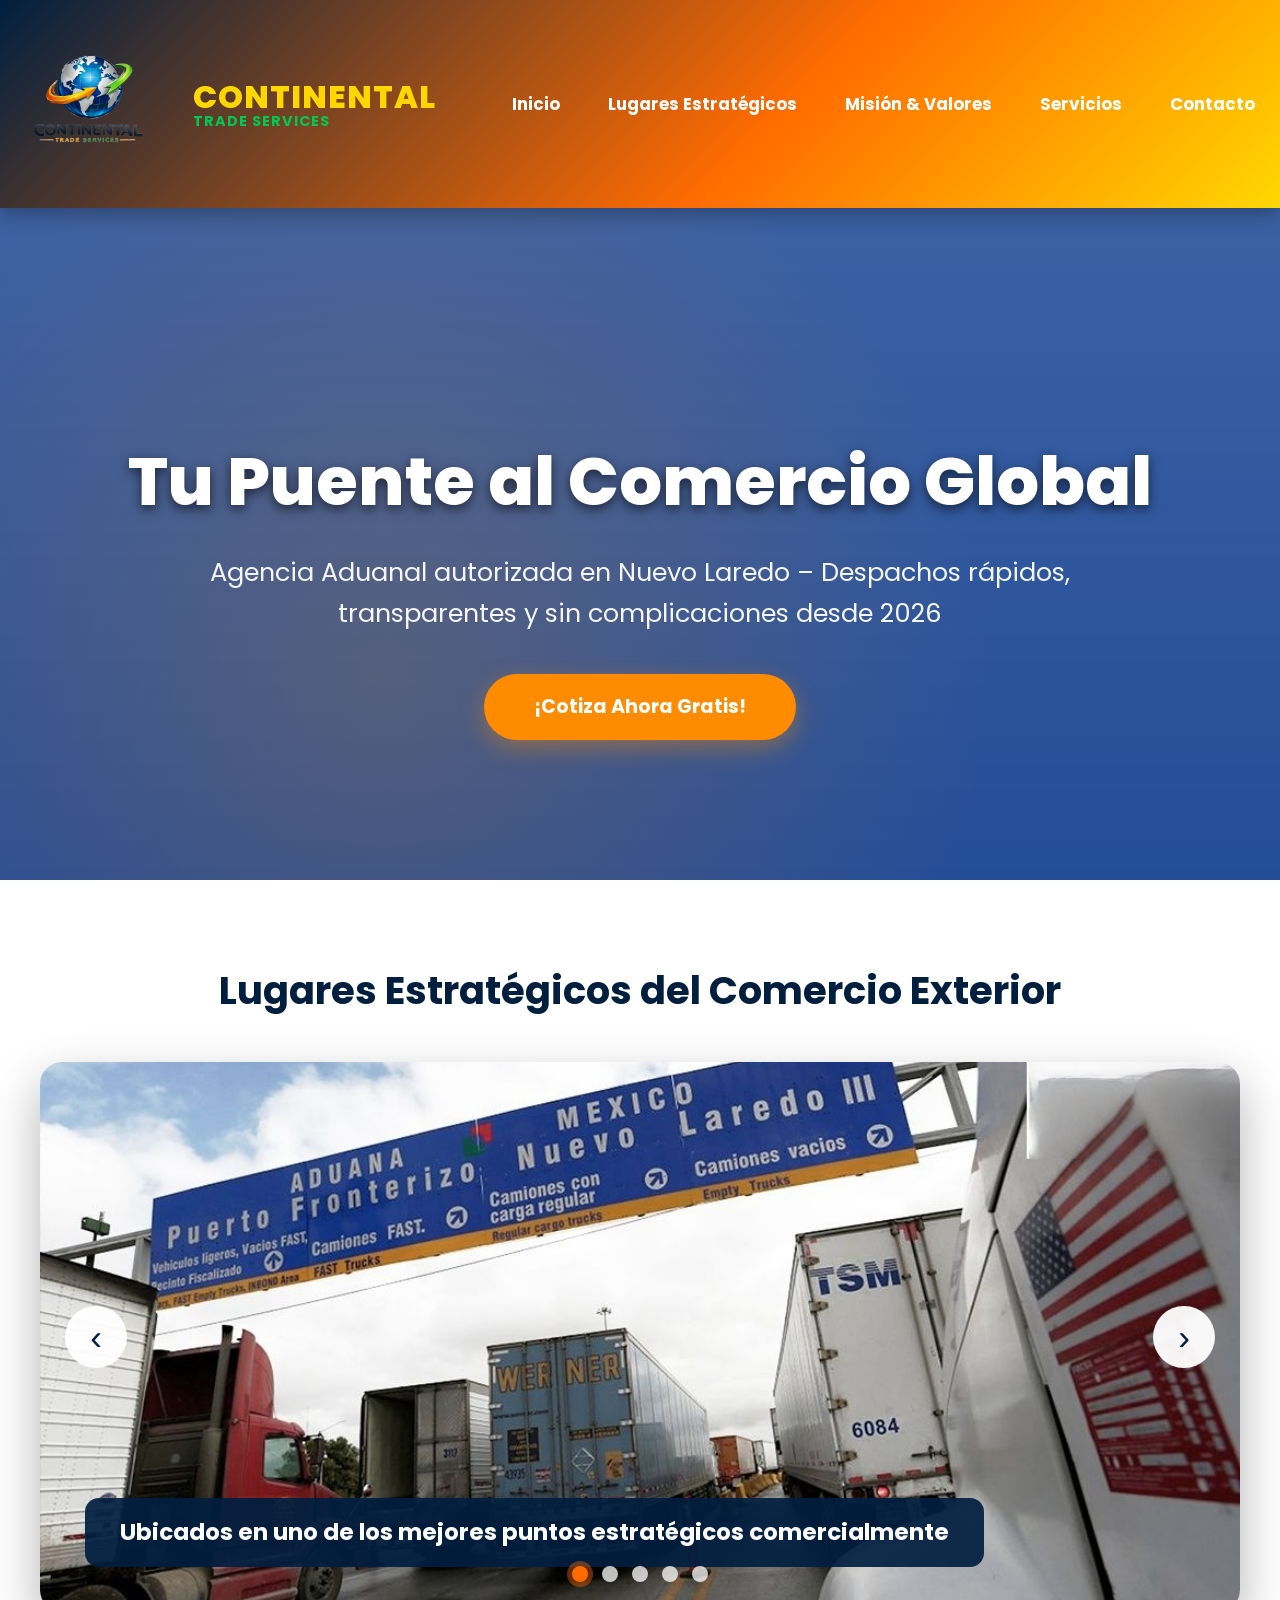
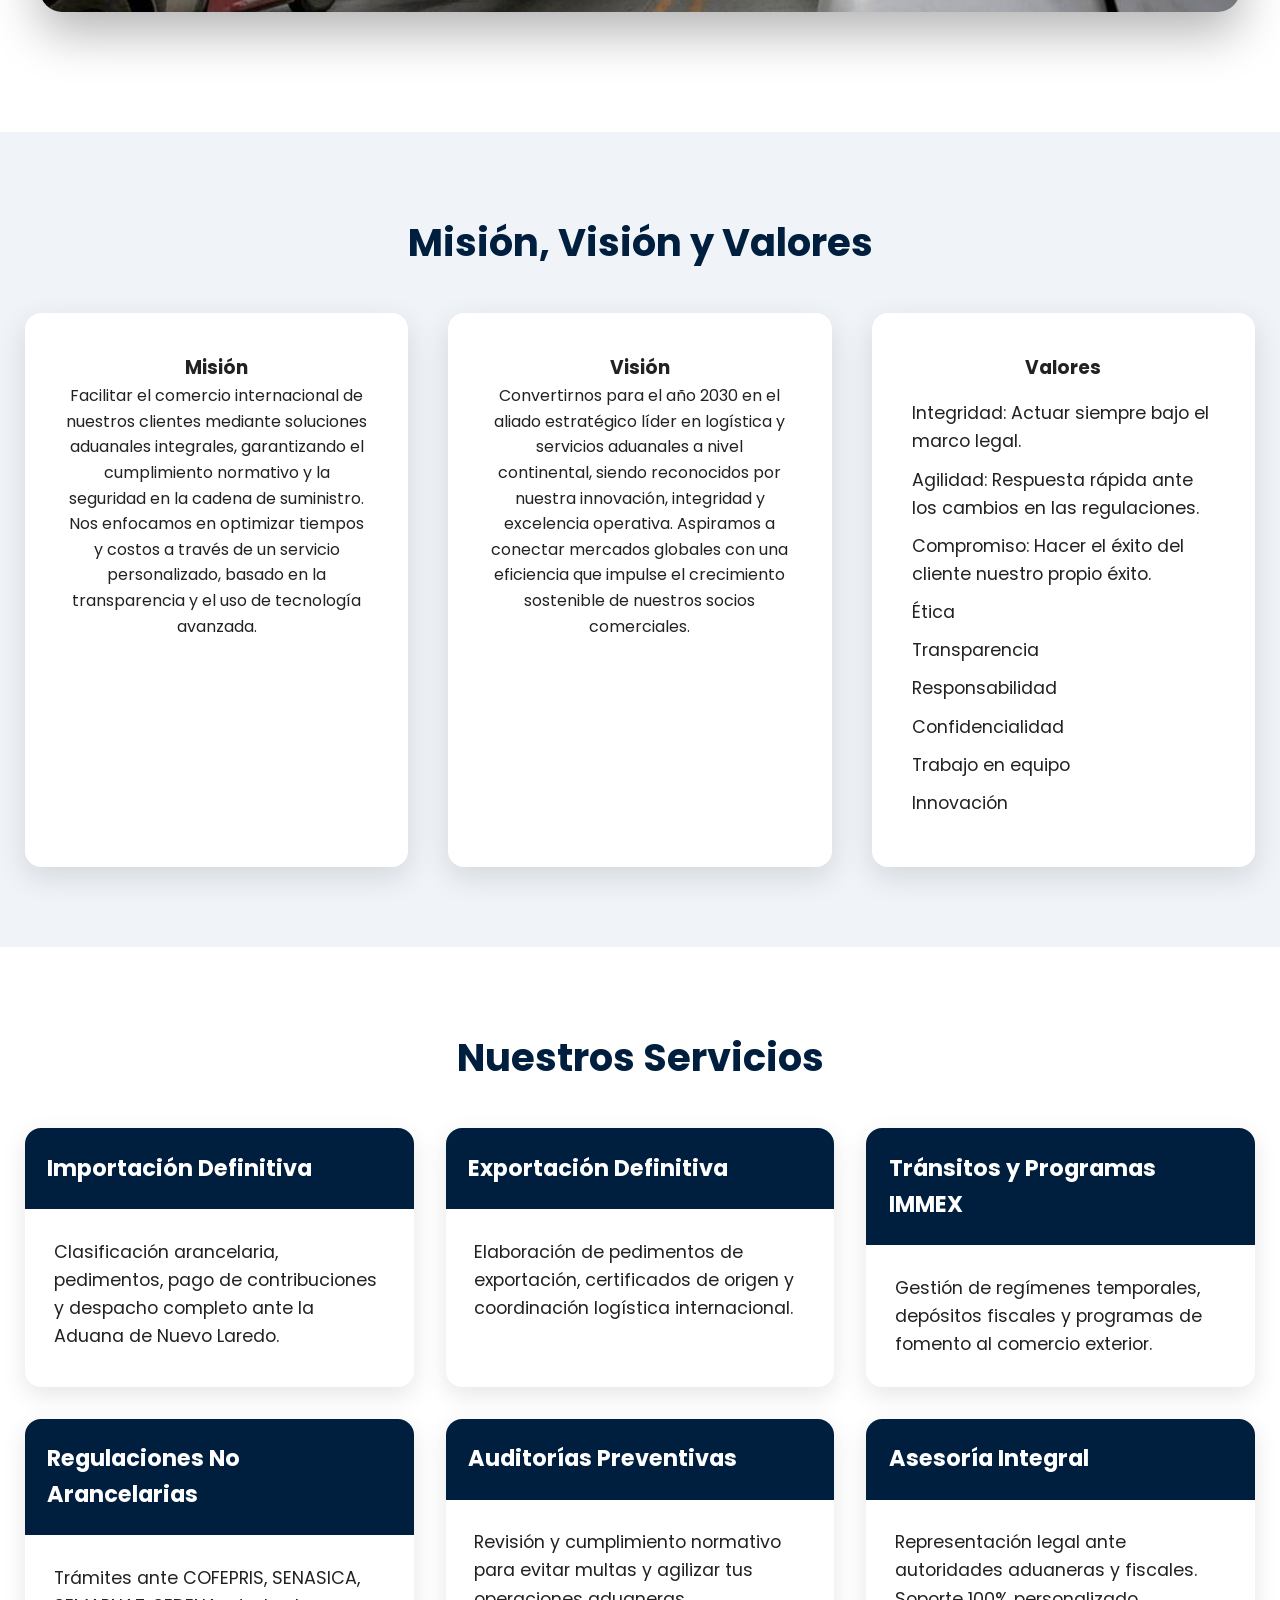
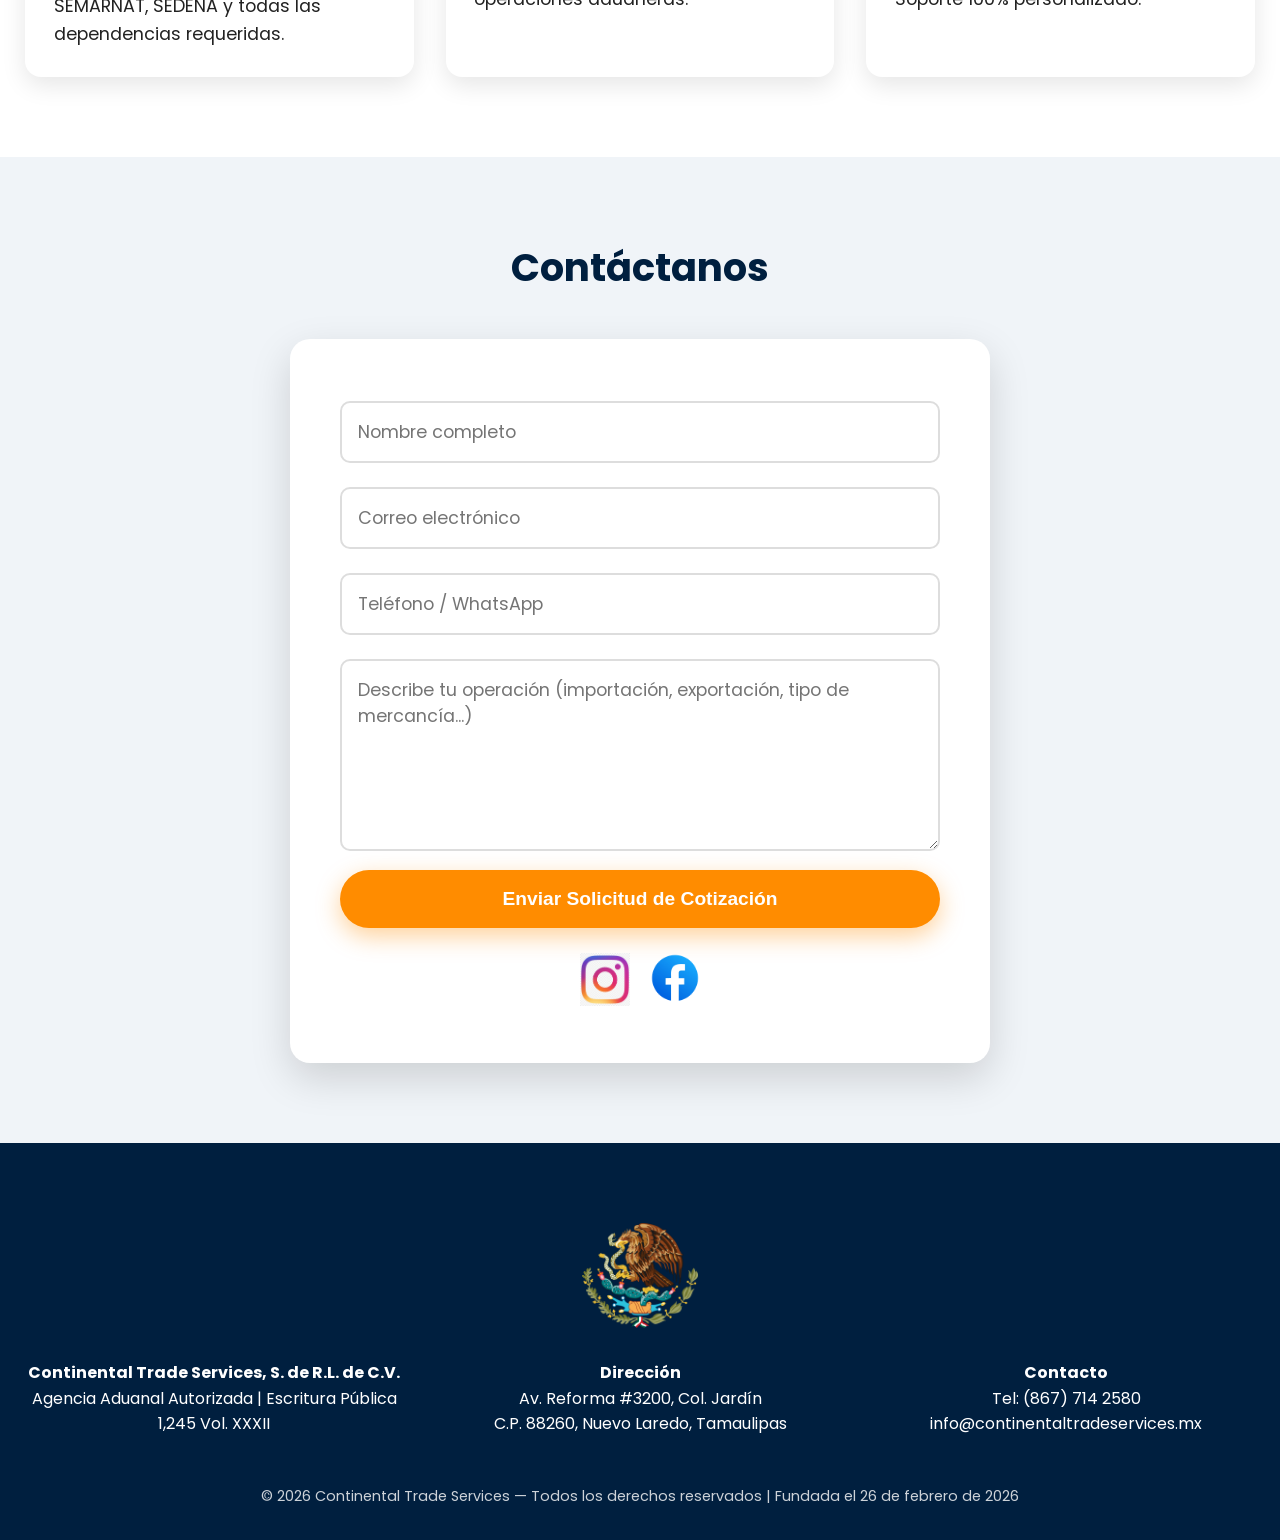
<file: index.html>
<!DOCTYPE html>
<html lang="es">
<head>
  <meta charset="UTF-8" />
  <meta name="viewport" content="width=device-width, initial-scale=1.0" />
  <title>Continental Trade Services | Agencia Aduanal Nuevo Laredo</title>
  <meta name="description" content="Agencia Aduanal S. de R.L. de C.V. fundada en 2026. Despachos rápidos y confiables en frontera México-USA.">

  <link rel="preconnect" href="https://fonts.googleapis.com">
  <link rel="preconnect" href="https://fonts.gstatic.com" crossorigin>
  <link href="https://fonts.googleapis.com/css2?family=Poppins:wght@400;600;700;800&display=swap" rel="stylesheet">

  <link rel="stylesheet" href="styles.css">
</head>
<body>

<header id="header">
  <div class="container header-content">
    <div class="logo-container">
      <img src="IMAGENES/Logo-Continental1.png" alt="Logo Continental Trade Services">
      <div class="logo-text">
        <span>CONTINENTAL</span>
        <small>TRADE SERVICES</small>
      </div>
    </div>

    <button class="menu-toggle" id="menuToggle" aria-label="Abrir menú">
      ☰
    </button>

    <nav id="mainNav">
      <ul>
        <li><a href="#inicio">Inicio</a></li>
        <li><a href="#carrusel">Lugares Estratégicos</a></li>
        <li><a href="#mvv">Misión & Valores</a></li>
        <li><a href="#servicios">Servicios</a></li>
        <li><a href="#contacto">Contacto</a></li>
      </ul>
    </nav>
  </div>
</header>

  <section id="inicio" class="hero">
    <div class="container">
      <h1>Tu Puente al Comercio Global</h1>
      <p>Agencia Aduanal autorizada en Nuevo Laredo – Despachos rápidos, transparentes y sin complicaciones desde 2026</p>
      <a href="#contacto" class="btn">¡Cotiza Ahora Gratis!</a>
    </div>
  </section>

  <section id="carrusel" class="section-white">
    <div class="container">
      <h2>Lugares Estratégicos del Comercio Exterior</h2>

      <div class="carrusel-container">
        <div class="carrusel-slides" id="carruselSlides">
          <div class="slide">
            <img src="IMAGENES/aduana1.jpg" alt="Aduana">
            <div class="caption">Ubicados en uno de los mejores puntos estratégicos comercialmente</div>
          </div>

          <div class="slide">
            <img src="IMAGENES/EnviosMundo.jpg" alt="Envíos al Mundo">
            <div class="caption">Despachos diarios a todo el mundo</div>
          </div>

          <div class="slide">
            <img src="IMAGENES/Puerto y Gruas.jpg" alt="Puerto y Grúas">
            <div class="caption">Puerto y Grúas – Comercio Exterior</div>
          </div>

          <div class="slide">
            <img src="IMAGENES/Recintos.jpg" alt="Recintos">
            <div class="caption">Recintos fiscalizados y bodegas</div>
          </div>

          <div class="slide">
            <img src="IMAGENES/Maritima.webp" alt="Marítima">
            <div class="caption">Mayor presencia marítima</div>
          </div>
        </div>

        <button class="carrusel-btn prev" id="prevBtn" aria-label="Anterior">‹</button>
        <button class="carrusel-btn next" id="nextBtn" aria-label="Siguiente">›</button>
        <div class="dots" id="dots"></div>
      </div>
    </div>
  </section>

  <section id="mvv" class="section-light">
    <div class="container">
      <h2>Misión, Visión y Valores</h2>

      <div class="mvv-grid">
        <div class="mvv-card">
          <h3>Misión</h3>
          <p>
            Facilitar el comercio internacional de nuestros clientes mediante soluciones aduanales integrales,
            garantizando el cumplimiento normativo y la seguridad en la cadena de suministro. Nos enfocamos en
            optimizar tiempos y costos a través de un servicio personalizado, basado en la transparencia y el uso
            de tecnología avanzada.
          </p>
        </div>

        <div class="mvv-card">
          <h3>Visión</h3>
          <p>
            Convertirnos para el año 2030 en el aliado estratégico líder en logística y servicios aduanales a nivel
            continental, siendo reconocidos por nuestra innovación, integridad y excelencia operativa. Aspiramos a
            conectar mercados globales con una eficiencia que impulse el crecimiento sostenible de nuestros socios comerciales.
          </p>
        </div>

        <div class="mvv-card">
          <h3>Valores</h3>
          <ul class="values-list">
            <li>Integridad: Actuar siempre bajo el marco legal.</li>
            <li>Agilidad: Respuesta rápida ante los cambios en las regulaciones.</li>
            <li>Compromiso: Hacer el éxito del cliente nuestro propio éxito.</li>
            <li>Ética</li>
            <li>Transparencia</li>
            <li>Responsabilidad</li>
            <li>Confidencialidad</li>
            <li>Trabajo en equipo</li>
            <li>Innovación</li>
          </ul>
        </div>
      </div>
    </div>
  </section>

  <section id="servicios" class="section-white">
    <div class="container">
      <h2>Nuestros Servicios</h2>

      <div class="services-grid">
        <div class="service-card">
          <h3>Importación Definitiva</h3>
          <p>Clasificación arancelaria, pedimentos, pago de contribuciones y despacho completo ante la Aduana de Nuevo Laredo.</p>
        </div>

        <div class="service-card">
          <h3>Exportación Definitiva</h3>
          <p>Elaboración de pedimentos de exportación, certificados de origen y coordinación logística internacional.</p>
        </div>

        <div class="service-card">
          <h3>Tránsitos y Programas IMMEX</h3>
          <p>Gestión de regímenes temporales, depósitos fiscales y programas de fomento al comercio exterior.</p>
        </div>

        <div class="service-card">
          <h3>Regulaciones No Arancelarias</h3>
          <p>Trámites ante COFEPRIS, SENASICA, SEMARNAT, SEDENA y todas las dependencias requeridas.</p>
        </div>

        <div class="service-card">
          <h3>Auditorías Preventivas</h3>
          <p>Revisión y cumplimiento normativo para evitar multas y agilizar tus operaciones aduaneras.</p>
        </div>

        <div class="service-card">
          <h3>Asesoría Integral</h3>
          <p>Representación legal ante autoridades aduaneras y fiscales. Soporte 100% personalizado.</p>
        </div>
      </div>
    </div>
  </section>

  <section id="contacto" class="section-light">
    <div class="container">
      <h2>Contáctanos</h2>

      <form id="contactForm" class="contact-form">
        <input type="text" placeholder="Nombre completo" required>
        <input type="email" placeholder="Correo electrónico" required>
        <input type="tel" placeholder="Teléfono / WhatsApp" required>
        <textarea rows="6" placeholder="Describe tu operación (importación, exportación, tipo de mercancía...)" required></textarea>
        <button type="submit" class="btn form-btn">Enviar Solicitud de Cotización</button>
        <div class="social-img-links">
  
        <a href="https://www.instagram.com/continentaltrade_services?igsh=enI0ZGV5bnh6MHJi" target="_blank" rel="noopener noreferrer">
        <img src="IMAGENES/LogoInsta2.png" alt="Instagram">
        </a>

        <a href="https://www.facebook.com/share/1MpzgLjv1P/" target="_blank" rel="noopener noreferrer">
        <img src="IMAGENES/LogoFace1.webp" alt="Facebook">
        </a>

        </div>
      </form>
      
    </div>
  </section>

  <footer>
  <div class="container">
    <div class="footer-logo">
      <img src="IMAGENES/LogoMexico.png" alt="Logo México">
    </div>

    <div class="footer-grid">
      <div>
        <strong>Continental Trade Services, S. de R.L. de C.V.</strong><br>
        Agencia Aduanal Autorizada | Escritura Pública 1,245 Vol. XXXII
      </div>

      <div>
        <strong>Dirección</strong><br>
        Av. Reforma #3200, Col. Jardín<br>
        C.P. 88260, Nuevo Laredo, Tamaulipas
      </div>

      <div>
        <strong>Contacto</strong><br>
        Tel: (867) 714 2580<br>
        info@continentaltradeservices.mx
      </div>
    </div>

    <div class="social-links">
      <a href="https://www.facebook.com/TU_PAGINA" target="_blank" aria-label="Facebook">
        <i class="fa-brands fa-facebook-f"></i>
      </a>

      <a href="https://www.instagram.com/TU_CUENTA" target="_blank" aria-label="Instagram">
        <i class="fa-brands fa-instagram"></i>
      </a>

      <a href="https://www.linkedin.com/company/TU_EMPRESA" target="_blank" aria-label="LinkedIn">
        <i class="fa-brands fa-linkedin-in"></i>
      </a>

      <a href="https://wa.me/528671234567" target="_blank" aria-label="WhatsApp">
        <i class="fa-brands fa-whatsapp"></i>
      </a>
        </div>
    <p class="footer-copy">© 2026 Continental Trade Services — Todos los derechos reservados | Fundada el 26 de febrero de 2026</p>
  </div>
</footer>
  

  <script src="script.js"></script>
</body>
</html>
</file>
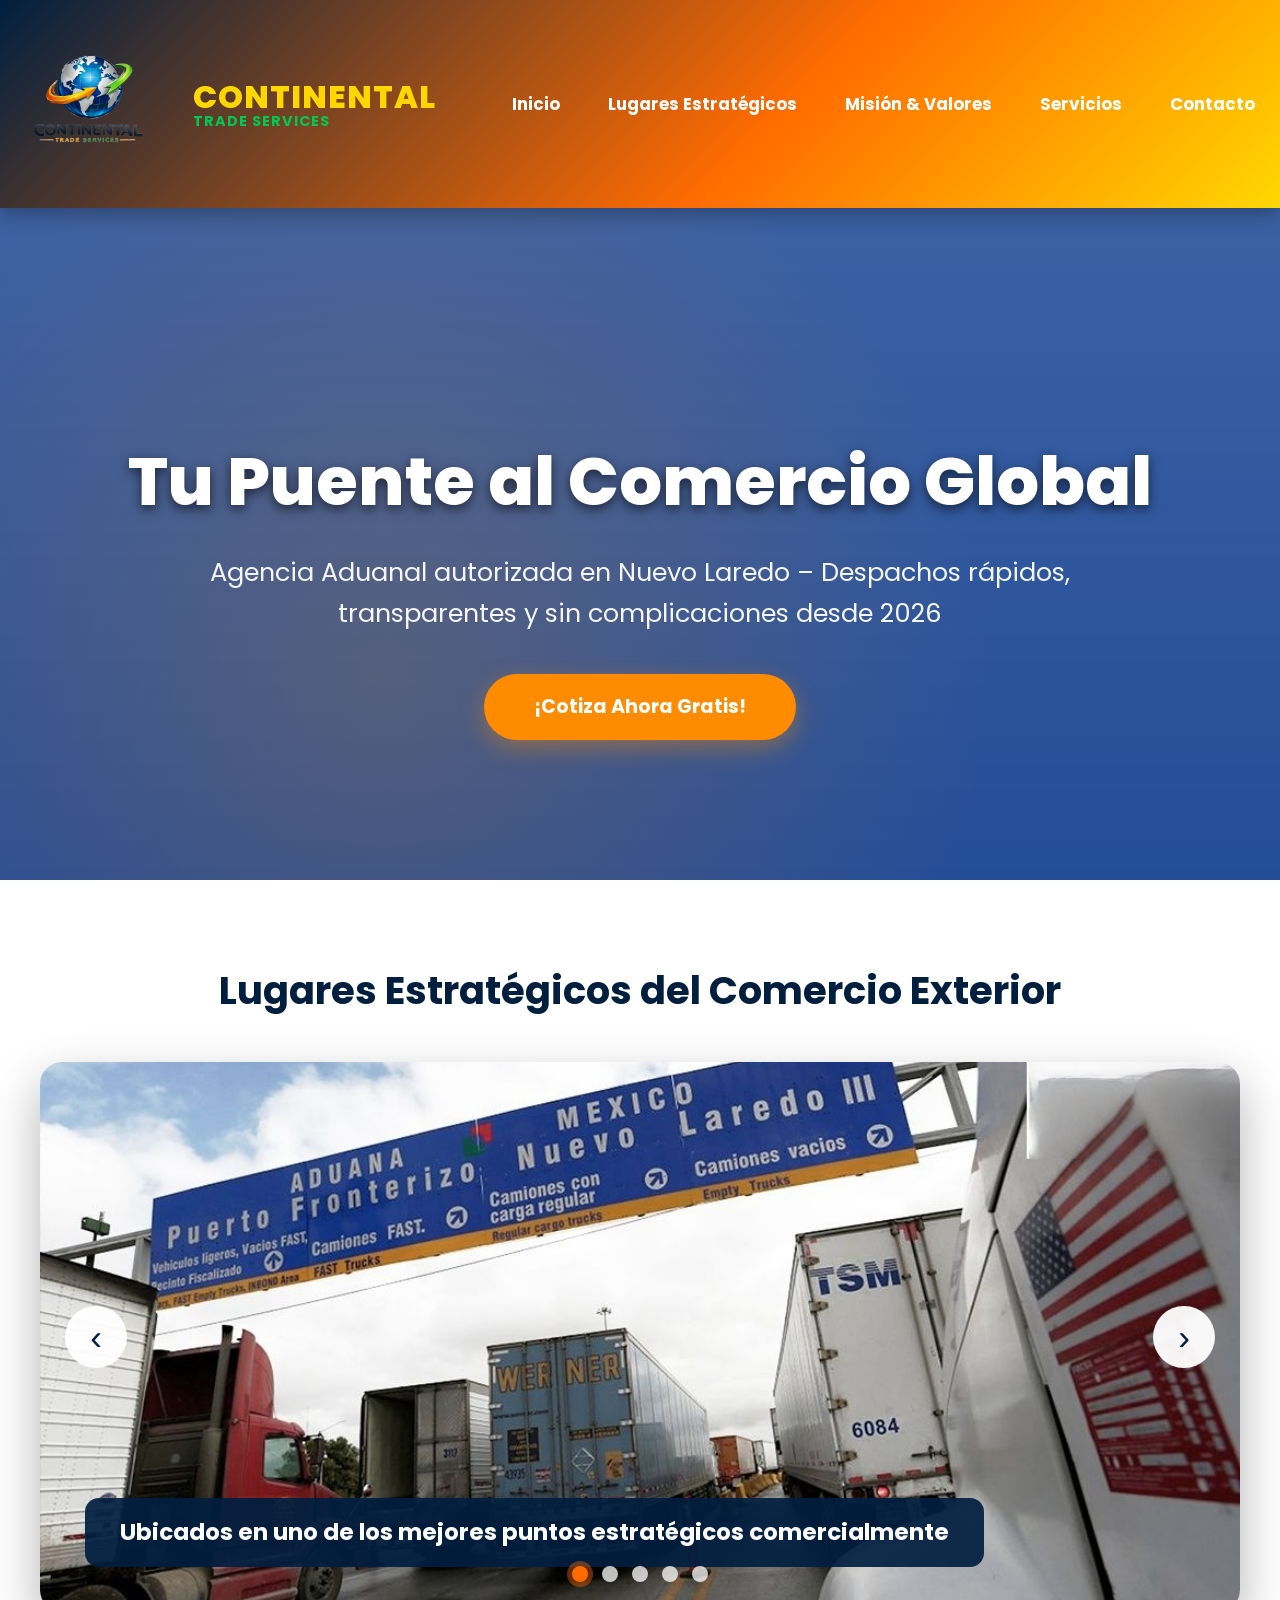
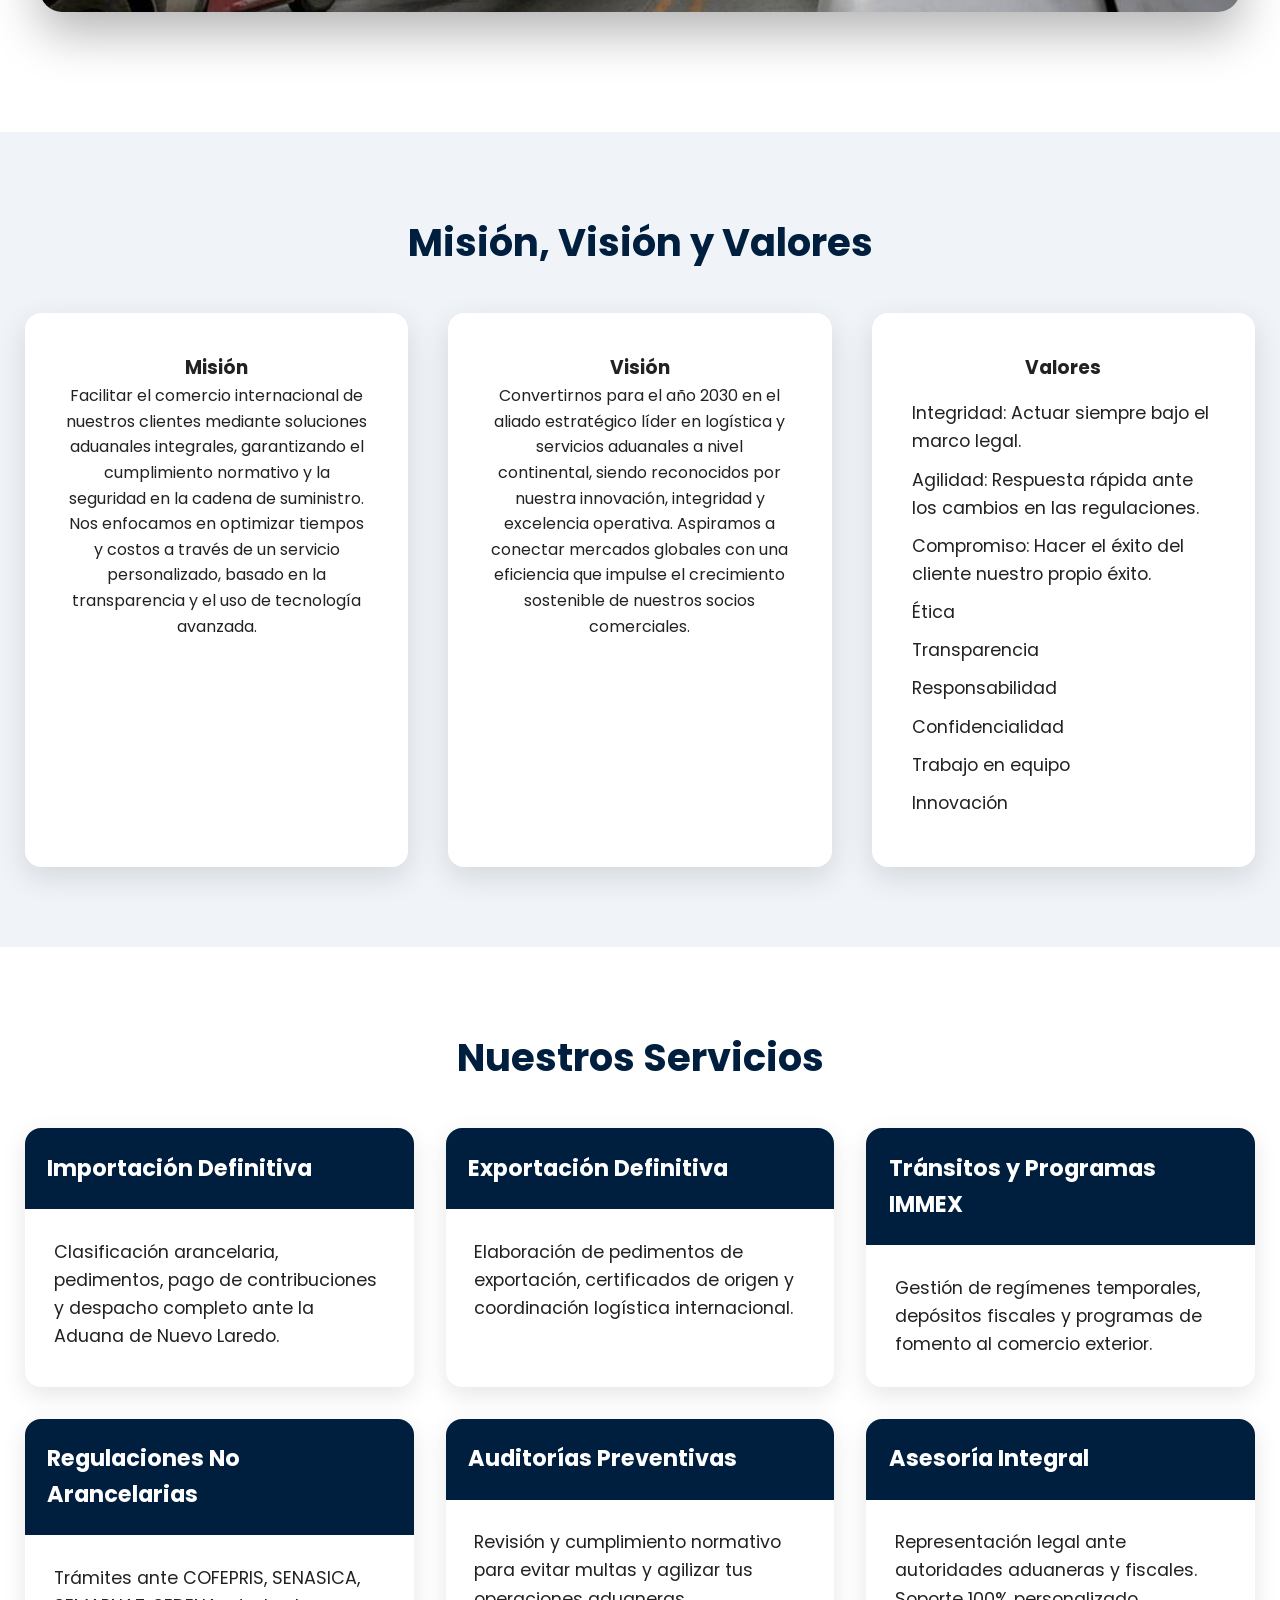
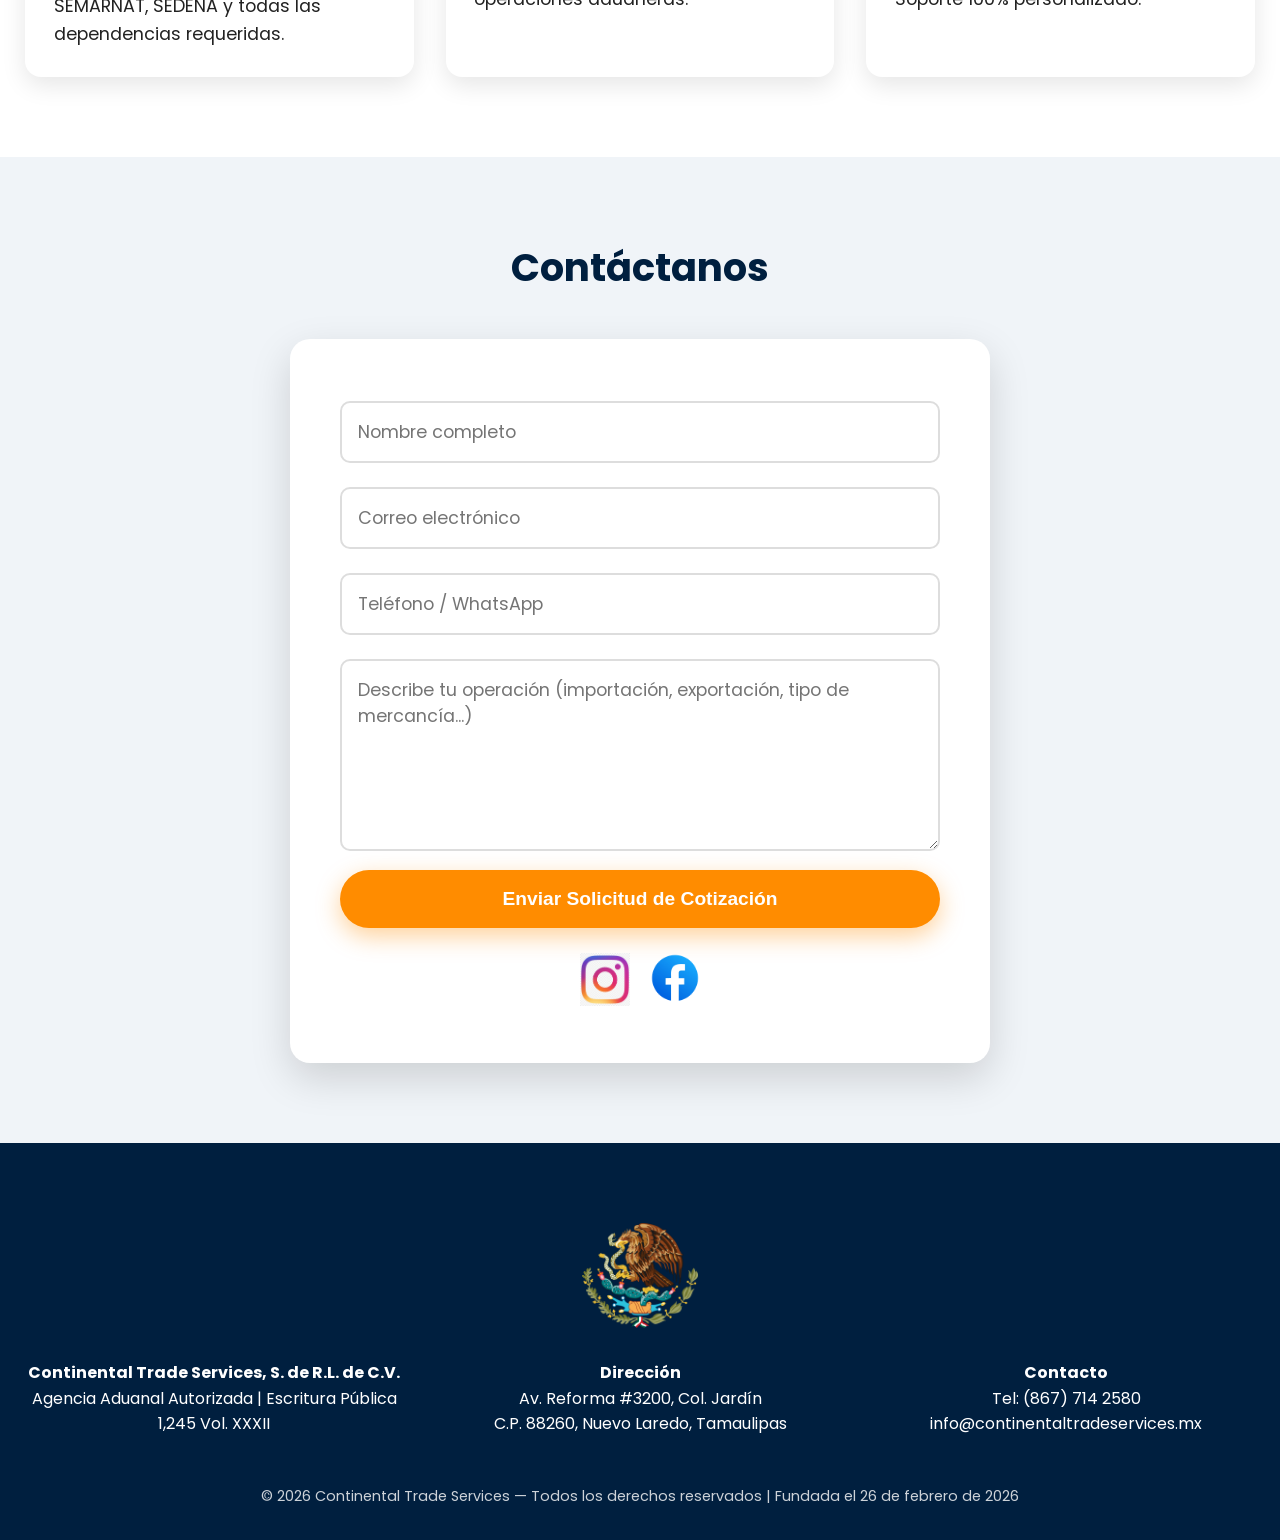
<file: CONTINENTAL_WEB/index.html>
<!DOCTYPE html>
<html lang="es">
<head>
  <meta charset="UTF-8" />
  <meta name="viewport" content="width=device-width, initial-scale=1.0" />
  <title>Continental Trade Services | Agencia Aduanal Nuevo Laredo</title>
  <meta name="description" content="Agencia Aduanal S. de R.L. de C.V. fundada en 2026. Despachos rápidos y confiables en frontera México-USA.">

  <link rel="preconnect" href="https://fonts.googleapis.com">
  <link rel="preconnect" href="https://fonts.gstatic.com" crossorigin>
  <link href="https://fonts.googleapis.com/css2?family=Poppins:wght@400;600;700;800&display=swap" rel="stylesheet">

  <link rel="stylesheet" href="styles.css">
</head>
<body>

  <header id="header">
    <div class="container header-content">
      <div class="logo-container">
        <img src="IMAGENES/Logo-Continental1.png" alt="Logo Continental Trade Services">
        <div class="logo-text">
          <span>CONTINENTAL</span>
          <small>TRADE SERVICES</small>
        </div>
      </div>

      <nav>
        <ul>
          <li><a href="#inicio">Inicio</a></li>
          <li><a href="#carrusel">Lugares Estratégicos</a></li>
          <li><a href="#mvv">Misión & Valores</a></li>
          <li><a href="#servicios">Servicios</a></li>
          <li><a href="#contacto">Contacto</a></li>
        </ul>
      </nav>
    </div>
  </header>

  <section id="inicio" class="hero">
    <div class="container">
      <h1>Tu Puente al Comercio Global</h1>
      <p>Agencia Aduanal autorizada en Nuevo Laredo – Despachos rápidos, transparentes y sin complicaciones desde 2026</p>
      <a href="#contacto" class="btn">¡Cotiza Ahora Gratis!</a>
    </div>
  </section>

  <section id="carrusel" class="section-white">
    <div class="container">
      <h2>Lugares Estratégicos del Comercio Exterior</h2>

      <div class="carrusel-container">
        <div class="carrusel-slides" id="carruselSlides">
          <div class="slide">
            <img src="IMAGENES/aduana1.jpg" alt="Aduana">
            <div class="caption">Ubicados en uno de los mejores puntos estratégicos comercialmente</div>
          </div>

          <div class="slide">
            <img src="IMAGENES/EnviosMundo.jpg" alt="Envíos al Mundo">
            <div class="caption">Despachos diarios a todo el mundo</div>
          </div>

          <div class="slide">
            <img src="IMAGENES/Puerto y Gruas.jpg" alt="Puerto y Grúas">
            <div class="caption">Puerto y Grúas – Comercio Exterior</div>
          </div>

          <div class="slide">
            <img src="IMAGENES/Recintos.jpg" alt="Recintos">
            <div class="caption">Recintos fiscalizados y bodegas</div>
          </div>

          <div class="slide">
            <img src="IMAGENES/Maritima.webp" alt="Marítima">
            <div class="caption">Mayor presencia marítima</div>
          </div>
        </div>

        <button class="carrusel-btn prev" id="prevBtn" aria-label="Anterior">‹</button>
        <button class="carrusel-btn next" id="nextBtn" aria-label="Siguiente">›</button>
        <div class="dots" id="dots"></div>
      </div>
    </div>
  </section>

  <section id="mvv" class="section-light">
    <div class="container">
      <h2>Misión, Visión y Valores</h2>

      <div class="mvv-grid">
        <div class="mvv-card">
          <h3>Misión</h3>
          <p>
            Facilitar el comercio internacional de nuestros clientes mediante soluciones aduanales integrales,
            garantizando el cumplimiento normativo y la seguridad en la cadena de suministro. Nos enfocamos en
            optimizar tiempos y costos a través de un servicio personalizado, basado en la transparencia y el uso
            de tecnología avanzada.
          </p>
        </div>

        <div class="mvv-card">
          <h3>Visión</h3>
          <p>
            Convertirnos para el año 2030 en el aliado estratégico líder en logística y servicios aduanales a nivel
            continental, siendo reconocidos por nuestra innovación, integridad y excelencia operativa. Aspiramos a
            conectar mercados globales con una eficiencia que impulse el crecimiento sostenible de nuestros socios comerciales.
          </p>
        </div>

        <div class="mvv-card">
          <h3>Valores</h3>
          <ul class="values-list">
            <li>Integridad: Actuar siempre bajo el marco legal.</li>
            <li>Agilidad: Respuesta rápida ante los cambios en las regulaciones.</li>
            <li>Compromiso: Hacer el éxito del cliente nuestro propio éxito.</li>
            <li>Ética</li>
            <li>Transparencia</li>
            <li>Responsabilidad</li>
            <li>Confidencialidad</li>
            <li>Trabajo en equipo</li>
            <li>Innovación</li>
          </ul>
        </div>
      </div>
    </div>
  </section>

  <section id="servicios" class="section-white">
    <div class="container">
      <h2>Nuestros Servicios</h2>

      <div class="services-grid">
        <div class="service-card">
          <h3>Importación Definitiva</h3>
          <p>Clasificación arancelaria, pedimentos, pago de contribuciones y despacho completo ante la Aduana de Nuevo Laredo.</p>
        </div>

        <div class="service-card">
          <h3>Exportación Definitiva</h3>
          <p>Elaboración de pedimentos de exportación, certificados de origen y coordinación logística internacional.</p>
        </div>

        <div class="service-card">
          <h3>Tránsitos y Programas IMMEX</h3>
          <p>Gestión de regímenes temporales, depósitos fiscales y programas de fomento al comercio exterior.</p>
        </div>

        <div class="service-card">
          <h3>Regulaciones No Arancelarias</h3>
          <p>Trámites ante COFEPRIS, SENASICA, SEMARNAT, SEDENA y todas las dependencias requeridas.</p>
        </div>

        <div class="service-card">
          <h3>Auditorías Preventivas</h3>
          <p>Revisión y cumplimiento normativo para evitar multas y agilizar tus operaciones aduaneras.</p>
        </div>

        <div class="service-card">
          <h3>Asesoría Integral</h3>
          <p>Representación legal ante autoridades aduaneras y fiscales. Soporte 100% personalizado.</p>
        </div>
      </div>
    </div>
  </section>

  <section id="contacto" class="section-light">
    <div class="container">
      <h2>Contáctanos</h2>

      <form id="contactForm" class="contact-form">
        <input type="text" placeholder="Nombre completo" required>
        <input type="email" placeholder="Correo electrónico" required>
        <input type="tel" placeholder="Teléfono / WhatsApp" required>
        <textarea rows="6" placeholder="Describe tu operación (importación, exportación, tipo de mercancía...)" required></textarea>
        <button type="submit" class="btn form-btn">Enviar Solicitud de Cotización</button>
        <div class="social-img-links">
  
        <a href="https://www.instagram.com/continentaltrade_services?igsh=enI0ZGV5bnh6MHJi" target="_blank" rel="noopener noreferrer">
        <img src="IMAGENES/LogoInsta2.png" alt="Instagram">
        </a>

        <a href="https://www.facebook.com/share/1MpzgLjv1P/" target="_blank" rel="noopener noreferrer">
        <img src="IMAGENES/LogoFace1.webp" alt="Facebook">
        </a>

        </div>
      </form>
      
    </div>
  </section>

  <footer>
  <div class="container">
    <div class="footer-logo">
      <img src="IMAGENES/LogoMexico.png" alt="Logo México">
    </div>

    <div class="footer-grid">
      <div>
        <strong>Continental Trade Services, S. de R.L. de C.V.</strong><br>
        Agencia Aduanal Autorizada | Escritura Pública 1,245 Vol. XXXII
      </div>

      <div>
        <strong>Dirección</strong><br>
        Av. Reforma #3200, Col. Jardín<br>
        C.P. 88260, Nuevo Laredo, Tamaulipas
      </div>

      <div>
        <strong>Contacto</strong><br>
        Tel: (867) 714 2580<br>
        info@continentaltradeservices.mx
      </div>
    </div>

    <div class="social-links">
      <a href="https://www.facebook.com/TU_PAGINA" target="_blank" aria-label="Facebook">
        <i class="fa-brands fa-facebook-f"></i>
      </a>

      <a href="https://www.instagram.com/TU_CUENTA" target="_blank" aria-label="Instagram">
        <i class="fa-brands fa-instagram"></i>
      </a>

      <a href="https://www.linkedin.com/company/TU_EMPRESA" target="_blank" aria-label="LinkedIn">
        <i class="fa-brands fa-linkedin-in"></i>
      </a>

      <a href="https://wa.me/528671234567" target="_blank" aria-label="WhatsApp">
        <i class="fa-brands fa-whatsapp"></i>
      </a>
        </div>
    <p class="footer-copy">© 2026 Continental Trade Services — Todos los derechos reservados | Fundada el 26 de febrero de 2026</p>
  </div>
</footer>
  

  <script src="script.js"></script>
</body>
</html>
</file>
<file: styles.css>
* {
  margin: 0;
  padding: 0;
  box-sizing: border-box;
}

html {
  scroll-behavior: smooth;
}

body {
  font-family: 'Poppins', sans-serif;
  line-height: 1.6;
  color: #222;
  background: #f0f4f8;
  overflow-x: hidden;
}

.container {
  max-width: 1300px;
  margin: 0 auto;
  padding: 0 25px;
}

.section-white {
  background: #fff;
  padding: 80px 0;
}

.section-light {
  background: #f0f4f8;
  padding: 80px 0;
}

h2 {
  text-align: center;
  font-size: 2.4rem;
  color: #001f3f;
  margin-bottom: 40px;
}

/* HEADER */
header {
  background: linear-gradient(135deg, #001f3f 0%, #ff6b00 60%, #ffd700 100%);
  color: white;
  padding: 1.2rem 0;
  position: sticky;
  top: 0;
  z-index: 999;
  box-shadow: 0 6px 20px rgba(0, 0, 0, 0.3);
}

header.scrolled {
  background: linear-gradient(135deg, #00122b 0%, #e65c00 60%, #e6b800 100%);
}

.header-content {
  display: flex;
  justify-content: space-between;
  align-items: center;
  gap: 40px;
}

.logo-container {
  display: flex;
  align-items: center;
  gap: 18px;
  flex-shrink: 0;
  margin-left: -20px;
}

.logo-container img {
  width: 170px;
  height: auto;
  display: block;
}

.logo-text {
  line-height: 1.1;
}

.logo-text span {
  font-size: 2rem;
  font-weight: 800;
  letter-spacing: 1px;
  color: #ffd700;
}

.logo-text small {
  display: block;
  font-size: 0.9rem;
  font-weight: 700;
  color: #00c853;
  letter-spacing: 1px;
}

nav {
  margin-left: auto;
}

nav ul {
  display: flex;
  align-items: center;
  list-style: none;
  gap: 3rem;
}

nav a {
  color: white;
  text-decoration: none;
  font-weight: 700;
  font-size: 1.05rem;
  position: relative;
  transition: color 0.3s;
}

nav a::after {
  content: '';
  position: absolute;
  width: 0;
  height: 4px;
  bottom: -8px;
  left: 0;
  background: linear-gradient(#ff6b00, #ffd700, #00c853);
  transition: width 0.4s;
}

nav a:hover {
  color: #ffea80;
}

nav a:hover::after {
  width: 100%;
}

/* HERO */
.hero {
  background:
    linear-gradient(rgba(0, 48, 135, 0.75), rgba(0, 48, 135, 0.85)),
    url('https://www.borderreport.com/wp-content/uploads/sites/28/2021/10/GettyImages-942394896.jpg?w=1280') center/cover no-repeat fixed;
  color: white;
  text-align: center;
  padding: 220px 20px 140px;
  position: relative;
}

.hero::before {
  content: '';
  position: absolute;
  inset: 0;
  background: radial-gradient(circle at 30% 70%, rgba(255, 140, 0, 0.2), transparent 60%);
}

.hero .container {
  position: relative;
  z-index: 1;
}

.hero h1 {
  font-size: 4.2rem;
  font-weight: 800;
  margin-bottom: 1rem;
  text-shadow: 0 4px 12px rgba(0, 0, 0, 0.6);
  animation: fadeInUp 1.2s ease-out;
}

.hero p {
  font-size: 1.6rem;
  max-width: 900px;
  margin: 0 auto 2.5rem;
  opacity: 0.95;
  animation: fadeInUp 1.5s ease-out;
}

.btn {
  background: #ff8c00;
  color: white;
  padding: 18px 50px;
  font-size: 1.2rem;
  font-weight: 700;
  border-radius: 50px;
  text-decoration: none;
  display: inline-block;
  box-shadow: 0 8px 25px rgba(255, 140, 0, 0.4);
  transition: all 0.4s;
}

.btn:hover {
  transform: translateY(-8px) scale(1.05);
  box-shadow: 0 15px 40px rgba(255, 140, 0, 0.6);
  background: #ffa500;
}

/* CARRUSEL */
.carrusel-container {
  max-width: 1200px;
  margin: 0 auto 40px;
  position: relative;
  overflow: hidden;
  border-radius: 22px;
  box-shadow: 0 20px 50px rgba(0, 0, 0, 0.3);
}

.carrusel-slides {
  display: flex;
  transition: transform 0.8s cubic-bezier(0.32, 0.72, 0, 1);
}

.slide {
  min-width: 100%;
  position: relative;
}

.slide img {
  width: 100%;
  height: 550px;
  object-fit: cover;
  display: block;
}

.slide .caption {
  position: absolute;
  bottom: 45px;
  left: 45px;
  background: rgba(0, 31, 63, 0.92);
  color: white;
  padding: 16px 35px;
  border-radius: 14px;
  font-size: 1.45rem;
  font-weight: 700;
}

.carrusel-btn {
  position: absolute;
  top: 50%;
  transform: translateY(-50%);
  background: rgba(255, 255, 255, 0.95);
  color: #001f3f;
  width: 62px;
  height: 62px;
  border: none;
  border-radius: 50%;
  font-size: 2.2rem;
  cursor: pointer;
  transition: all 0.3s;
}

.carrusel-btn:hover {
  background: #ff6b00;
  color: white;
  transform: translateY(-50%) scale(1.15);
}

.prev {
  left: 25px;
}

.next {
  right: 25px;
}

.dots {
  position: absolute;
  bottom: 30px;
  left: 50%;
  transform: translateX(-50%);
  display: flex;
  gap: 14px;
}

.dot {
  width: 16px;
  height: 16px;
  background: rgba(255, 255, 255, 0.75);
  border-radius: 50%;
  cursor: pointer;
  transition: all 0.4s;
}

.dot.active {
  background: #ff6b00;
  box-shadow: 0 0 0 5px rgba(255, 107, 0, 0.4);
}

/* MVV */
.mvv-grid {
  display: grid;
  grid-template-columns: repeat(auto-fit, minmax(340px, 1fr));
  gap: 2.5rem;
}

.mvv-card {
  background: white;
  padding: 2.5rem;
  border-radius: 16px;
  box-shadow: 0 10px 30px rgba(0, 0, 0, 0.12);
  transition: transform 0.5s, box-shadow 0.5s;
  text-align: center;
}

.mvv-card:hover {
  transform: translateY(-15px);
  box-shadow: 0 25px 55px rgba(255, 107, 0, 0.2);
}

.values-list {
  list-style: none;
  text-align: left;
  font-size: 1.1rem;
  margin-top: 1rem;
}

.values-list li {
  margin-bottom: 10px;
}

/* SERVICIOS */
.services-grid {
  display: grid;
  grid-template-columns: repeat(auto-fit, minmax(320px, 1fr));
  gap: 2rem;
}

.service-card {
  background: white;
  border-radius: 16px;
  overflow: hidden;
  box-shadow: 0 8px 25px rgba(0, 0, 0, 0.1);
  transition: all 0.4s;
}

.service-card:hover {
  transform: translateY(-12px) scale(1.04);
  box-shadow: 0 22px 55px rgba(255, 107, 0, 0.3);
}

.service-card h3 {
  background: #001f3f;
  color: white;
  padding: 1.4rem;
  font-size: 1.4rem;
}

.service-card p {
  padding: 1.8rem;
  font-size: 1.1rem;
}

/* CONTACTO */
.contact-form {
  max-width: 700px;
  margin: 0 auto;
  background: white;
  padding: 50px;
  border-radius: 20px;
  box-shadow: 0 15px 40px rgba(0, 0, 0, 0.15);
}

.contact-form input,
.contact-form textarea {
  width: 100%;
  padding: 16px;
  margin: 12px 0;
  border: 2px solid #ddd;
  border-radius: 10px;
  font-size: 1.1rem;
  font-family: inherit;
}

.form-btn {
  width: 100%;
  border: none;
  cursor: pointer;
}

/* FOOTER */
footer {
  background: #001f3f;
  color: white;
  padding: 5rem 0 2rem;
  text-align: center;
}

.footer-logo img {
  height: 105px;
  margin-bottom: 1.5rem;
}

.footer-grid {
  display: grid;
  grid-template-columns: repeat(auto-fit, minmax(250px, 1fr));
  gap: 3rem;
  margin-bottom: 3rem;
}

.footer-copy {
  font-size: 0.9rem;
  opacity: 0.8;
}

/* ANIMACIÓN */
@keyframes fadeInUp {
  from {
    opacity: 0;
    transform: translateY(30px);
  }
  to {
    opacity: 1;
    transform: translateY(0);
  }
}

/* RESPONSIVE */
@media (max-width: 992px) {
  .header-content {
    flex-direction: column;
    gap: 20px;
  }

  .logo-container {
    margin-left: 0;
  }

  nav {
    margin-left: 0;
  }

  nav ul {
    flex-wrap: wrap;
    justify-content: center;
    gap: 1.5rem;
  }
}

@media (max-width: 768px) {
  .hero {
    padding: 140px 20px 100px;
    background-attachment: scroll;
  }

  .hero h1 {
    font-size: 3rem;
  }

  .hero p {
    font-size: 1.2rem;
  }

  .logo-container {
    flex-direction: column;
    text-align: center;
    margin-left: -20px;
  }

  .logo-container img {
    width: 190px;
  }

  .logo-text span {
    font-size: 1.6rem;
  }

  nav ul {
    flex-direction: column;
    gap: 1rem;
    text-align: center;
  }

  .slide img {
    height: 400px;
  }

  .slide .caption {
    left: 20px;
    right: 20px;
    bottom: 20px;
    font-size: 1rem;
    padding: 12px 18px;
  }

  .contact-form {
    padding: 30px 20px;
  }
}
.social-img-links {
  display: flex;
  justify-content: center;
  gap: 20px;
  margin-top: 25px;
}

.social-img-links img {
  width: 50px; /* tamaño del logo */
  height: auto;
  cursor: pointer;
  transition: transform 0.3s ease, filter 0.3s ease;
}

.social-img-links img:hover {
  transform: scale(1.15);
  filter: brightness(1.2);
}
/* HEADER */
header {
  background: linear-gradient(135deg, #001f3f 0%, #ff6b00 60%, #ffd700 100%);
  color: white;
  padding: 1.2rem 0;
  position: sticky;
  top: 0;
  z-index: 999;
  box-shadow: 0 6px 20px rgba(0, 0, 0, 0.3);
}

header.scrolled {
  background: linear-gradient(135deg, #00122b 0%, #e65c00 60%, #e6b800 100%);
}

.header-content {
  display: flex;
  justify-content: space-between;
  align-items: center;
  gap: 40px;
  position: relative;
}

.logo-container {
  display: flex;
  align-items: center;
  gap: 18px;
  flex-shrink: 0;
}

.logo-container img {
  width: 170px;
  height: auto;
  display: block;
}

.logo-text {
  line-height: 1.1;
}

.logo-text span {
  font-size: 2rem;
  font-weight: 800;
  letter-spacing: 1px;
  color: #ffd700;
}

.logo-text small {
  display: block;
  font-size: 0.9rem;
  font-weight: 700;
  color: #00c853;
  letter-spacing: 1px;
}

nav {
  margin-left: auto;
}

nav ul {
  display: flex;
  align-items: center;
  list-style: none;
  gap: 3rem;
}

nav a {
  color: white;
  text-decoration: none;
  font-weight: 700;
  font-size: 1.05rem;
  position: relative;
  transition: color 0.3s;
}

nav a::after {
  content: '';
  position: absolute;
  width: 0;
  height: 4px;
  bottom: -8px;
  left: 0;
  background: linear-gradient(#ff6b00, #ffd700, #00c853);
  transition: width 0.4s;
}

nav a:hover {
  color: #ffea80;
}

nav a:hover::after {
  width: 100%;
}

/* BOTÓN HAMBURGUESA */
.menu-toggle {
  display: none;
  background: transparent;
  border: none;
  color: white;
  font-size: 2rem;
  cursor: pointer;
  margin-left: auto;
}

/* RESPONSIVE */
@media (max-width: 768px) {
  header {
    padding: 0.8rem 0;
  }

  .header-content {
    gap: 15px;
    flex-wrap: wrap;
  }

  .logo-container {
    gap: 10px;
  }

  .logo-container img {
    width: 95px;
  }

  .logo-text span {
    font-size: 1.2rem;
  }

  .logo-text small {
    font-size: 0.7rem;
    letter-spacing: 0.5px;
  }

  .menu-toggle {
    display: block;
  }

  nav {
    width: 100%;
    margin-left: 0;
    display: none;
  }

  nav.active {
    display: block;
    margin-top: 10px;
  }

  nav ul {
    flex-direction: column;
    gap: 1rem;
    background: rgba(0, 31, 63, 0.95);
    padding: 20px;
    border-radius: 14px;
    text-align: center;
  }

  nav a {
    font-size: 1rem;
    display: block;
  }

  nav a::after {
    display: none;
  }

  .hero {
    padding: 120px 20px 80px;
    background-attachment: scroll;
  }

  .hero h1 {
    font-size: 2.2rem;
    line-height: 1.1;
  }

  .hero p {
    font-size: 1rem;
  }
}
</file>
<file: CONTINENTAL_WEB/styles.css>
* {
  margin: 0;
  padding: 0;
  box-sizing: border-box;
}

html {
  scroll-behavior: smooth;
}

body {
  font-family: 'Poppins', sans-serif;
  line-height: 1.6;
  color: #222;
  background: #f0f4f8;
  overflow-x: hidden;
}

.container {
  max-width: 1300px;
  margin: 0 auto;
  padding: 0 25px;
}

.section-white {
  background: #fff;
  padding: 80px 0;
}

.section-light {
  background: #f0f4f8;
  padding: 80px 0;
}

h2 {
  text-align: center;
  font-size: 2.4rem;
  color: #001f3f;
  margin-bottom: 40px;
}

/* HEADER */
header {
  background: linear-gradient(135deg, #001f3f 0%, #ff6b00 60%, #ffd700 100%);
  color: white;
  padding: 1.2rem 0;
  position: sticky;
  top: 0;
  z-index: 999;
  box-shadow: 0 6px 20px rgba(0, 0, 0, 0.3);
}

header.scrolled {
  background: linear-gradient(135deg, #00122b 0%, #e65c00 60%, #e6b800 100%);
}

.header-content {
  display: flex;
  justify-content: space-between;
  align-items: center;
  gap: 40px;
}

.logo-container {
  display: flex;
  align-items: center;
  gap: 18px;
  flex-shrink: 0;
  margin-left: -20px;
}

.logo-container img {
  width: 170px;
  height: auto;
  display: block;
}

.logo-text {
  line-height: 1.1;
}

.logo-text span {
  font-size: 2rem;
  font-weight: 800;
  letter-spacing: 1px;
  color: #ffd700;
}

.logo-text small {
  display: block;
  font-size: 0.9rem;
  font-weight: 700;
  color: #00c853;
  letter-spacing: 1px;
}

nav {
  margin-left: auto;
}

nav ul {
  display: flex;
  align-items: center;
  list-style: none;
  gap: 3rem;
}

nav a {
  color: white;
  text-decoration: none;
  font-weight: 700;
  font-size: 1.05rem;
  position: relative;
  transition: color 0.3s;
}

nav a::after {
  content: '';
  position: absolute;
  width: 0;
  height: 4px;
  bottom: -8px;
  left: 0;
  background: linear-gradient(#ff6b00, #ffd700, #00c853);
  transition: width 0.4s;
}

nav a:hover {
  color: #ffea80;
}

nav a:hover::after {
  width: 100%;
}

/* HERO */
.hero {
  background:
    linear-gradient(rgba(0, 48, 135, 0.75), rgba(0, 48, 135, 0.85)),
    url('https://www.borderreport.com/wp-content/uploads/sites/28/2021/10/GettyImages-942394896.jpg?w=1280') center/cover no-repeat fixed;
  color: white;
  text-align: center;
  padding: 220px 20px 140px;
  position: relative;
}

.hero::before {
  content: '';
  position: absolute;
  inset: 0;
  background: radial-gradient(circle at 30% 70%, rgba(255, 140, 0, 0.2), transparent 60%);
}

.hero .container {
  position: relative;
  z-index: 1;
}

.hero h1 {
  font-size: 4.2rem;
  font-weight: 800;
  margin-bottom: 1rem;
  text-shadow: 0 4px 12px rgba(0, 0, 0, 0.6);
  animation: fadeInUp 1.2s ease-out;
}

.hero p {
  font-size: 1.6rem;
  max-width: 900px;
  margin: 0 auto 2.5rem;
  opacity: 0.95;
  animation: fadeInUp 1.5s ease-out;
}

.btn {
  background: #ff8c00;
  color: white;
  padding: 18px 50px;
  font-size: 1.2rem;
  font-weight: 700;
  border-radius: 50px;
  text-decoration: none;
  display: inline-block;
  box-shadow: 0 8px 25px rgba(255, 140, 0, 0.4);
  transition: all 0.4s;
}

.btn:hover {
  transform: translateY(-8px) scale(1.05);
  box-shadow: 0 15px 40px rgba(255, 140, 0, 0.6);
  background: #ffa500;
}

/* CARRUSEL */
.carrusel-container {
  max-width: 1200px;
  margin: 0 auto 40px;
  position: relative;
  overflow: hidden;
  border-radius: 22px;
  box-shadow: 0 20px 50px rgba(0, 0, 0, 0.3);
}

.carrusel-slides {
  display: flex;
  transition: transform 0.8s cubic-bezier(0.32, 0.72, 0, 1);
}

.slide {
  min-width: 100%;
  position: relative;
}

.slide img {
  width: 100%;
  height: 550px;
  object-fit: cover;
  display: block;
}

.slide .caption {
  position: absolute;
  bottom: 45px;
  left: 45px;
  background: rgba(0, 31, 63, 0.92);
  color: white;
  padding: 16px 35px;
  border-radius: 14px;
  font-size: 1.45rem;
  font-weight: 700;
}

.carrusel-btn {
  position: absolute;
  top: 50%;
  transform: translateY(-50%);
  background: rgba(255, 255, 255, 0.95);
  color: #001f3f;
  width: 62px;
  height: 62px;
  border: none;
  border-radius: 50%;
  font-size: 2.2rem;
  cursor: pointer;
  transition: all 0.3s;
}

.carrusel-btn:hover {
  background: #ff6b00;
  color: white;
  transform: translateY(-50%) scale(1.15);
}

.prev {
  left: 25px;
}

.next {
  right: 25px;
}

.dots {
  position: absolute;
  bottom: 30px;
  left: 50%;
  transform: translateX(-50%);
  display: flex;
  gap: 14px;
}

.dot {
  width: 16px;
  height: 16px;
  background: rgba(255, 255, 255, 0.75);
  border-radius: 50%;
  cursor: pointer;
  transition: all 0.4s;
}

.dot.active {
  background: #ff6b00;
  box-shadow: 0 0 0 5px rgba(255, 107, 0, 0.4);
}

/* MVV */
.mvv-grid {
  display: grid;
  grid-template-columns: repeat(auto-fit, minmax(340px, 1fr));
  gap: 2.5rem;
}

.mvv-card {
  background: white;
  padding: 2.5rem;
  border-radius: 16px;
  box-shadow: 0 10px 30px rgba(0, 0, 0, 0.12);
  transition: transform 0.5s, box-shadow 0.5s;
  text-align: center;
}

.mvv-card:hover {
  transform: translateY(-15px);
  box-shadow: 0 25px 55px rgba(255, 107, 0, 0.2);
}

.values-list {
  list-style: none;
  text-align: left;
  font-size: 1.1rem;
  margin-top: 1rem;
}

.values-list li {
  margin-bottom: 10px;
}

/* SERVICIOS */
.services-grid {
  display: grid;
  grid-template-columns: repeat(auto-fit, minmax(320px, 1fr));
  gap: 2rem;
}

.service-card {
  background: white;
  border-radius: 16px;
  overflow: hidden;
  box-shadow: 0 8px 25px rgba(0, 0, 0, 0.1);
  transition: all 0.4s;
}

.service-card:hover {
  transform: translateY(-12px) scale(1.04);
  box-shadow: 0 22px 55px rgba(255, 107, 0, 0.3);
}

.service-card h3 {
  background: #001f3f;
  color: white;
  padding: 1.4rem;
  font-size: 1.4rem;
}

.service-card p {
  padding: 1.8rem;
  font-size: 1.1rem;
}

/* CONTACTO */
.contact-form {
  max-width: 700px;
  margin: 0 auto;
  background: white;
  padding: 50px;
  border-radius: 20px;
  box-shadow: 0 15px 40px rgba(0, 0, 0, 0.15);
}

.contact-form input,
.contact-form textarea {
  width: 100%;
  padding: 16px;
  margin: 12px 0;
  border: 2px solid #ddd;
  border-radius: 10px;
  font-size: 1.1rem;
  font-family: inherit;
}

.form-btn {
  width: 100%;
  border: none;
  cursor: pointer;
}

/* FOOTER */
footer {
  background: #001f3f;
  color: white;
  padding: 5rem 0 2rem;
  text-align: center;
}

.footer-logo img {
  height: 105px;
  margin-bottom: 1.5rem;
}

.footer-grid {
  display: grid;
  grid-template-columns: repeat(auto-fit, minmax(250px, 1fr));
  gap: 3rem;
  margin-bottom: 3rem;
}

.footer-copy {
  font-size: 0.9rem;
  opacity: 0.8;
}

/* ANIMACIÓN */
@keyframes fadeInUp {
  from {
    opacity: 0;
    transform: translateY(30px);
  }
  to {
    opacity: 1;
    transform: translateY(0);
  }
}

/* RESPONSIVE */
@media (max-width: 992px) {
  .header-content {
    flex-direction: column;
    gap: 20px;
  }

  .logo-container {
    margin-left: 0;
  }

  nav {
    margin-left: 0;
  }

  nav ul {
    flex-wrap: wrap;
    justify-content: center;
    gap: 1.5rem;
  }
}

@media (max-width: 768px) {
  .hero {
    padding: 140px 20px 100px;
    background-attachment: scroll;
  }

  .hero h1 {
    font-size: 3rem;
  }

  .hero p {
    font-size: 1.2rem;
  }

  .logo-container {
    flex-direction: column;
    text-align: center;
    margin-left: -20px;
  }

  .logo-container img {
    width: 190px;
  }

  .logo-text span {
    font-size: 1.6rem;
  }

  nav ul {
    flex-direction: column;
    gap: 1rem;
    text-align: center;
  }

  .slide img {
    height: 400px;
  }

  .slide .caption {
    left: 20px;
    right: 20px;
    bottom: 20px;
    font-size: 1rem;
    padding: 12px 18px;
  }

  .contact-form {
    padding: 30px 20px;
  }
}
.social-img-links {
  display: flex;
  justify-content: center;
  gap: 20px;
  margin-top: 25px;
}

.social-img-links img {
  width: 50px; /* tamaño del logo */
  height: auto;
  cursor: pointer;
  transition: transform 0.3s ease, filter 0.3s ease;
}

.social-img-links img:hover {
  transform: scale(1.15);
  filter: brightness(1.2);
}
</file>
